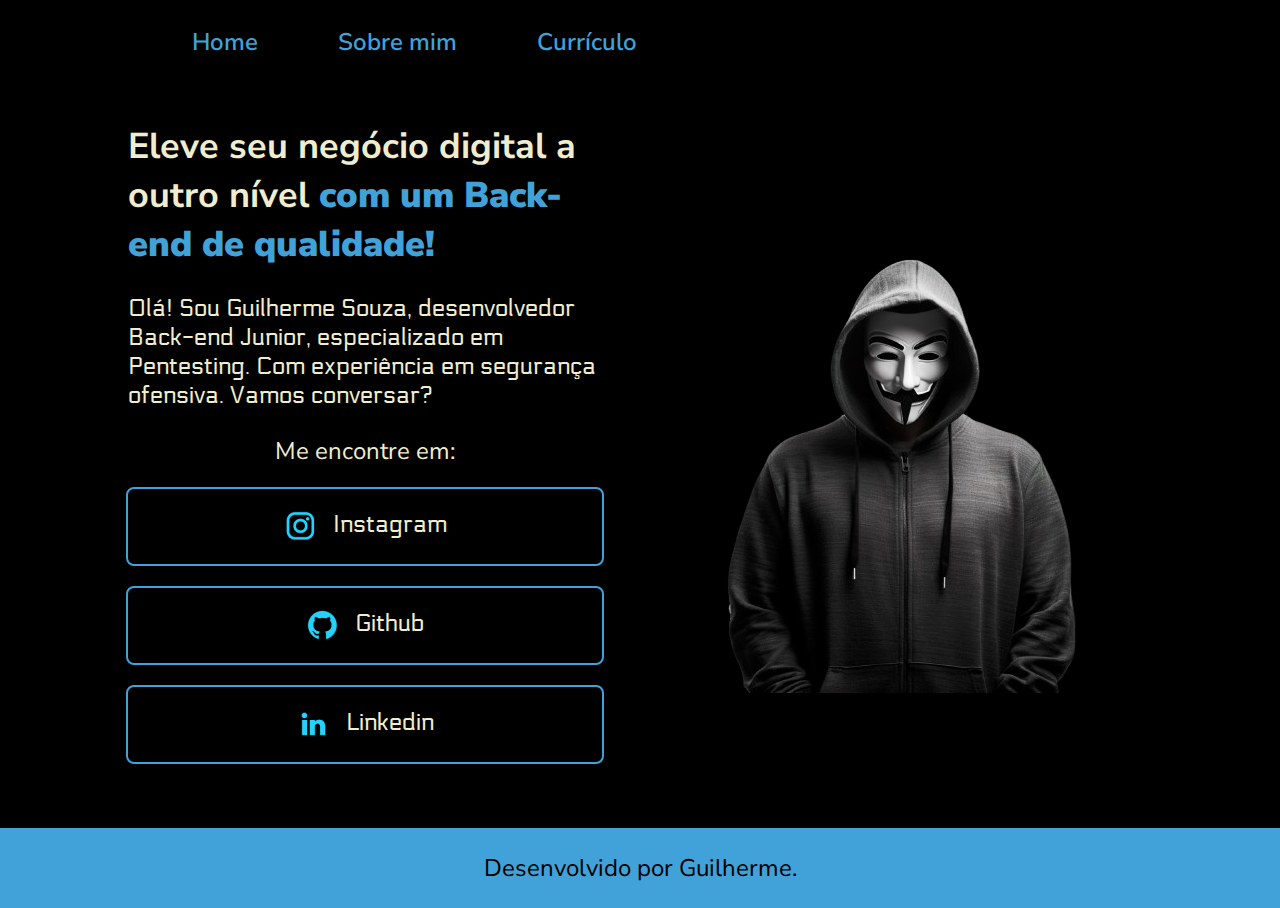
<file: Portifólio/index.html>
<!DOCTYPE html>
<html lang="pt-br">

<head>
    <meta charset="UTF-8">
    <meta http-equiv="X-UA-Compatible" content="IE=edge">
    <meta name="viewport" content="width=device-width, initial-scale=1.0">
    <title>Portifolio</title>
    <link rel="stylesheet" href="./styles/style.css">
</head>

<body>
    <header class="cabecalho">
        <nav class="cabecalho__menu">
            <a class="cabecalho__menu__link" href="index.html">Home</a>
            <a class="cabecalho__menu__link" href="about.html">Sobre mim</a>
            <a class="cabecalho__menu__link" href="curriculo.html">Currículo</a>
        </nav>
    </header>
    <main class="apresentacao">
            <section class="apresentacao__texto">
            <h1 class="apresentacao__texto__titulo">Eleve seu negócio digital a outro nível <strong class="titulo-destaque">com um Back-end de
            qualidade!</strong></h1>
            <p class="apresentacao__texto__titulo__paragrafo">Olá! Sou Guilherme Souza, desenvolvedor Back-end Junior, especializado em Pentesting. Com experiência em segurança
            ofensiva. Vamos conversar?</p>
            <div class="apresentacao__links">
                <h2 class="apresentacao__links__subititulo">Me encontre em:</h2>
                <a class="apresentacao__links__link" href="https://instagram.com/gui_psouza">
                    <img src="./assets/instagram.png">
                    Instagram 
                </a>
                <a class="apresentacao__links__link" href="https://github.com/yBlackH4t">
                    <img src="./assets/github.png">
                    Github
                </a>
                <a class="apresentacao__links__link"href="https://www.linkedin.com/in/guilherme-pinheiro-souza-8a9550242/">
                    <img src="./assets/linkedin.png">
                    Linkedin
                </a>
            </div>
        </section>
        <img class="apresentacao__imagem__logo"src="./assets/anonymous.png" alt="Logo do anonymous">
    </main>
    <footer class="rodape">
        <p>Desenvolvido por Guilherme.</p>
    </footer>
</body>

</html>
</file>
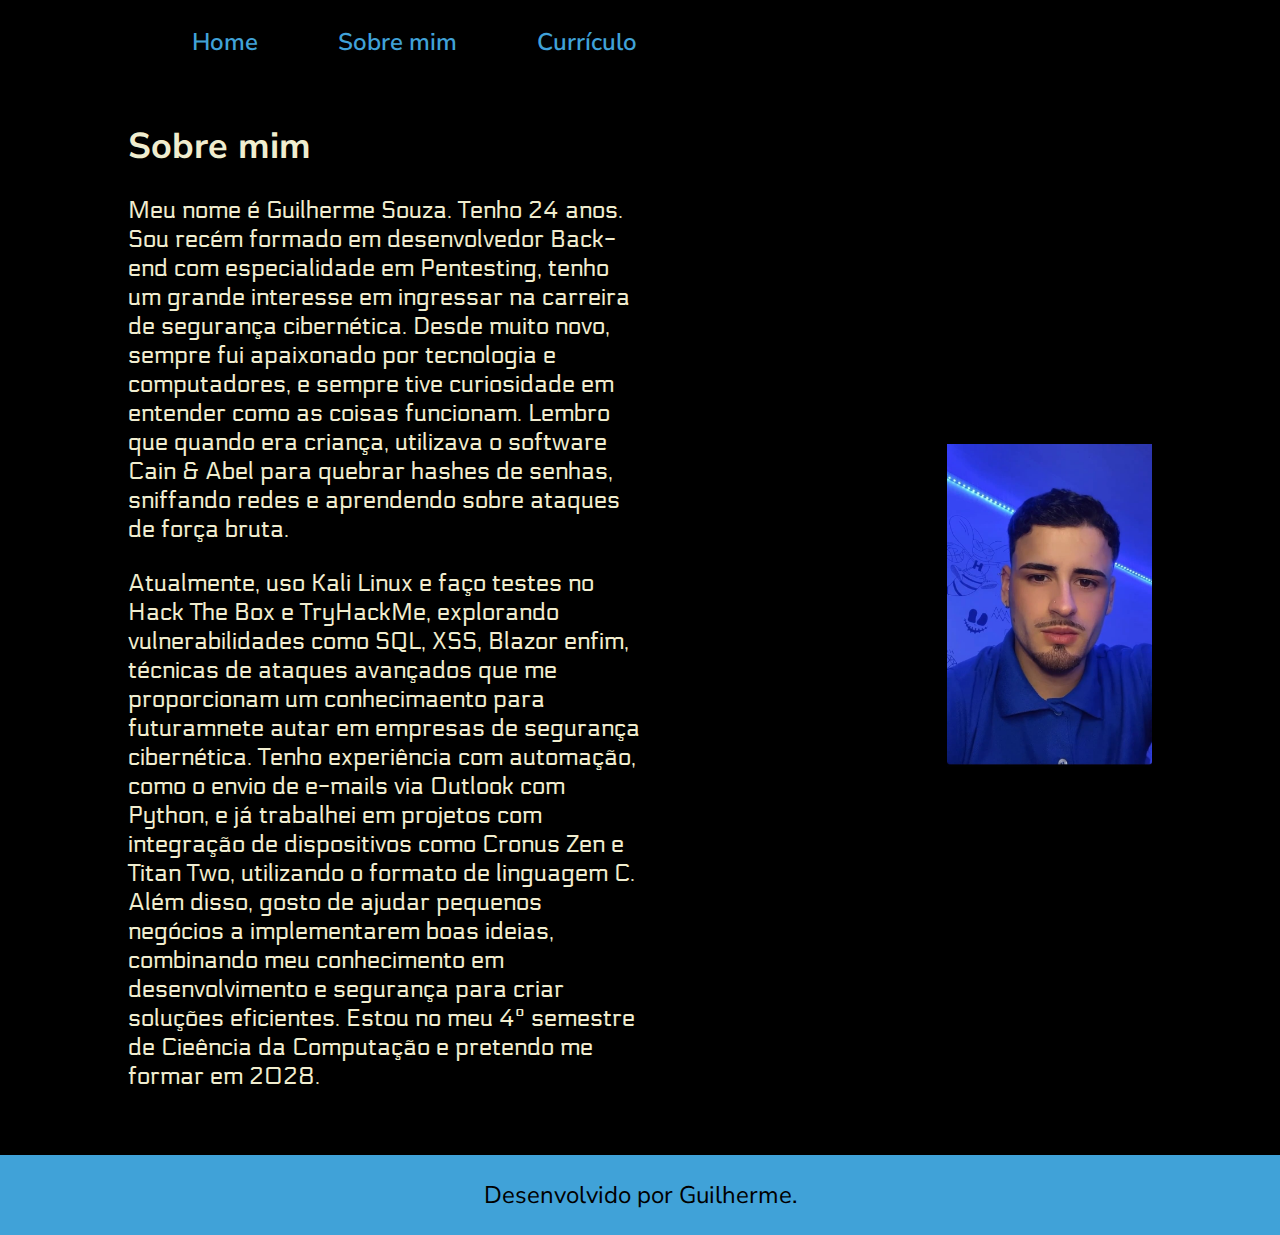
<file: Portifólio/about.html>
<!DOCTYPE html>
<html lang="pt-br">
<head>
    <meta charset="UTF-8">
    <meta http-equiv="X-UA-Compatible" content="IE=edge">
    <meta name="viewport" content="width=device-width, initial-scale=1.0">
    <title>Sobre mim</title>
    <link rel="stylesheet" href="./styles/style.css">
</head>

<body>
    <header class="cabecalho">
        <nav class="cabecalho__menu">
            <a class="cabecalho__menu__link" href="index.html">Home</a>
            <a class="cabecalho__menu__link" href="about.html">Sobre mim</a>
            <a class="cabecalho__menu__link" href="curriculo.html">Currículo</a>
        </nav>
    </header>
    <main class="apresentacao">
        <section class="apresentacao__texto">
            <h1 class="apresentacao__texto__titulo">Sobre mim</h1>
            <p class="apresentacao__texto__titulo__paragrafo">
                Meu nome é Guilherme Souza. Tenho 24 anos. Sou recém formado em desenvolvedor Back-end com especialidade em Pentesting, tenho um grande interesse em ingressar na carreira 
                de segurança cibernética. Desde muito novo, sempre fui apaixonado por tecnologia e computadores, e sempre tive curiosidade em entender como as coisas funcionam. Lembro que
                quando era criança, utilizava o software Cain & Abel para quebrar hashes de senhas, sniffando redes e aprendendo sobre ataques de força bruta.
            </p>
            <p class="apresentacao__texto__titulo__paragrafo">
                Atualmente, uso Kali Linux e faço testes no Hack The Box e TryHackMe, explorando vulnerabilidades como SQL, XSS, Blazor enfim, técnicas de ataques avançados que me proporcionam um conhecimaento 
                para futuramnete autar em empresas de segurança cibernética. 
                Tenho experiência com automação, como o envio de e-mails via Outlook com Python, e já trabalhei em projetos com integração de dispositivos como Cronus Zen e Titan Two, utilizando o formato de linguagem C.
                Além disso, gosto de ajudar pequenos negócios a implementarem boas ideias, combinando meu conhecimento em desenvolvimento e segurança para criar soluções eficientes.
                Estou no meu 4° semestre de Cieência da Computação e pretendo me formar em 2028.
            </p>
        </section>
        <img class="apresentacao__imagem__perfil" src="./assets/perfil.jpg" alt="Foto de Guilherme Souza">
    </main>
    <footer class="rodape">
        <p>Desenvolvido por Guilherme.</p>
    </footer>
</body>
</html>
</file>
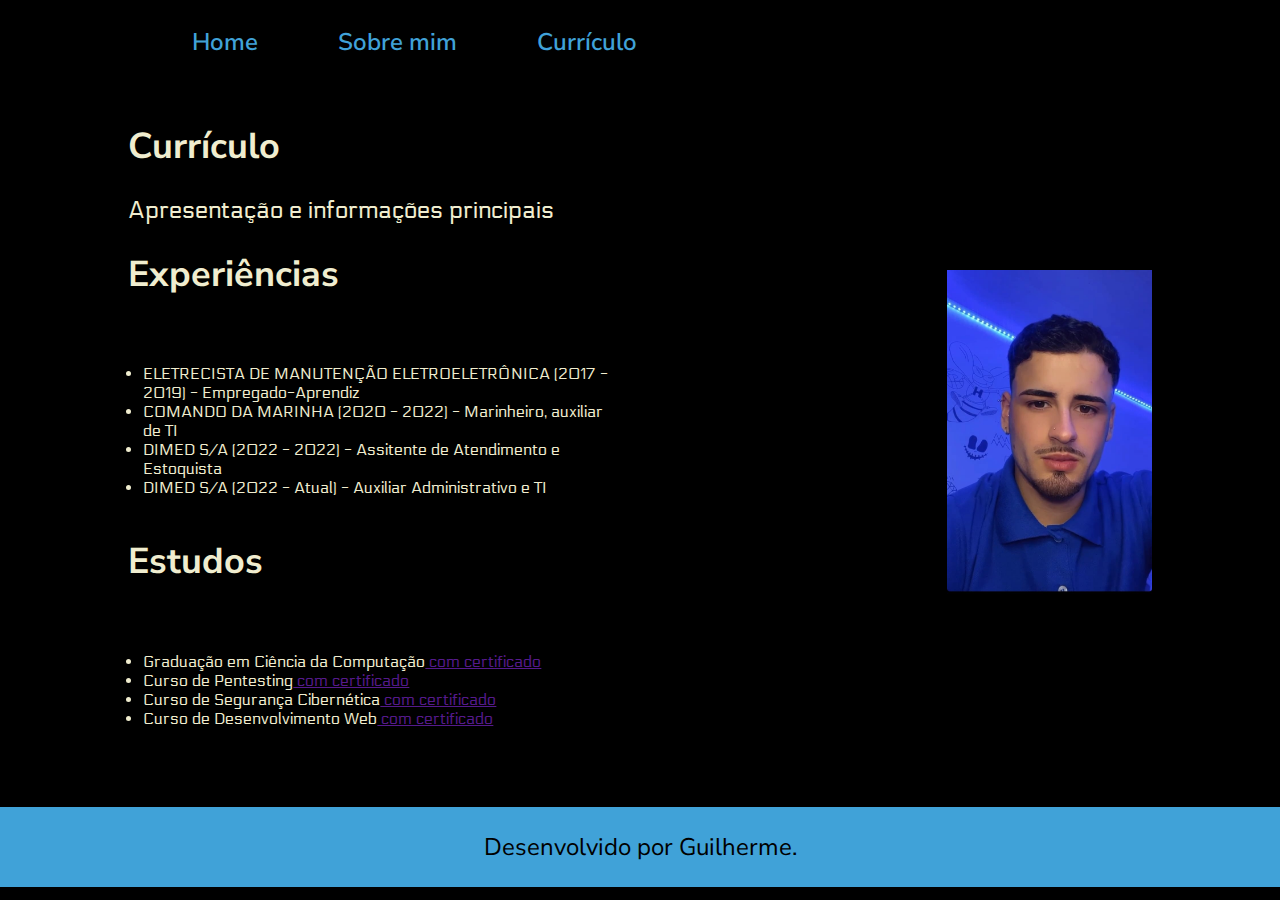
<file: Portifólio/curriculo.html>
<!DOCTYPE html>
<html lang="pt-br">
<head>
    <meta charset="UTF-8">
    <meta http-equiv="X-UA-Compatible" content="IE=edge">
    <meta name="viewport" content="width=device-width, initial-scale=1.0">
    <title>Curriculo</title>
    <link rel="stylesheet" href="./styles/style.css">
</head>

<body>
    <header class="cabecalho">
        <nav class="cabecalho__menu">
            <a class="cabecalho__menu__link" href="index.html">Home</a>
            <a class="cabecalho__menu__link" href="about.html">Sobre mim</a>
            <a class="cabecalho__menu__link" href="curriculo.html">Currículo</a>
        </nav>
    </header>
    <main class="apresentacao">
        <section class="apresentacao__texto">
            <h1 class="apresentacao__texto__titulo">Currículo</h1>
            <p class="apresentacao__texto__titulo__paragrafo">Apresentação e informações principais 
            </p>
            <h2 class="apresentacao__texto__titulo">Experiências</h2>
            <p class="apresentacao__texto__titulo__paragrafo"></p>
            <ul class="apresentacao__texto__lista">
                <li> ELETRECISTA DE MANUTENÇÃO ELETROELETRÔNICA (2017 - 2019) - Empregado-Aprendiz </li>
                <li> COMANDO DA MARINHA (2020 - 2022) - Marinheiro, auxiliar de TI </li>
                <li> DIMED S/A (2022 - 2022) - Assitente de Atendimento e Estoquista </li>
                <li> DIMED S/A (2022 - Atual) - Auxiliar Administrativo e TI </li>
            </ul>
                <h2 class="apresentacao__texto__titulo">Estudos</h2>
            <p class="apresentacao__texto__titulo__paragrafo"></p>
            <ul class="apresentacao__texto__lista">
                <li>Graduação em Ciência da Computação<a href=""> 
                    com certificado
                </a>
            </li>
                <li>Curso de Pentesting<a href=""> 
                    com certificado
                </a>
            </li>
                <li>Curso de Segurança Cibernética<a href=""> 
                    com certificado
                </a>
            </li>
                <li>Curso de Desenvolvimento Web<a href=""> 
                    com certificado
                </a>
            </li>
            </ul>
        </section>
        <img class="apresentacao__imagem__perfil" src="./assets/perfil.jpg" alt="Foto de Guilherme Souza">
    </main>
    <footer class="rodape">
        <p>Desenvolvido por Guilherme.</p>
    </footer>
</body>

</html>
</file>
<file: Portifólio/styles/style.css>
@import url('https://fonts.googleapis.com/css2?family=Nunito+Sans:ital,opsz,wght@0,6..12,200..1000;1,6..12,200..1000&display=swap');
@import url('https://fonts.googleapis.com/css2?family=Electrolize&display=swap');

:root {
    --cor-primaria: #000000;
    --cor-secundaria: #F0EDCF;
    --cor-terciaria: #40A2D8;
    --cor-hover: #0B60B0;
    --cor-border-hover: #009df8;

    --fonte-primaria: "Nunito Sans", serif;
    --fonte-secundaria: "Electrolize", serif;
}

* {
    margin: 0;
    padding: 0;
}

body {
    box-sizing: border-box;
    background-color: var(--cor-primaria);
    color: var(--cor-secundaria);
}

.cabecalho {
    padding: 2% 0 0 15%;
}

.cabecalho__menu {
    display: flex;
    gap: 80px;
}

.cabecalho__menu__link {
    font-family: var(--fonte-primaria);
    font-size: 1.5rem;
    font-weight: 600;
    text-decoration: none;
    color: var(--cor-terciaria);
}

.apresentacao {
    padding: 5% 10%;
    display: flex;
    align-items: center;
    justify-content: space-between;
    gap: 50px;
}

.apresentacao__texto {
    width: 50%;
    display: flex;
    flex-direction: column;
    gap: 25px;
}

.apresentacao__texto__titulo {
    font-family: var(--fonte-primaria);
    font-size: 2.25rem;
}

.titulo-destaque {
    color: var(--cor-terciaria);
}

.apresentacao__texto__titulo__paragrafo {
    font-family: "Electrolize", serif;
    font-size: 1.5rem;
}

.apresentacao__links {
    display: flex;
    flex-direction: column;
    align-items: center;
    justify-content: space-between;
    gap: 20px;
}

.apresentacao__links__subititulo {
    font-family: var(--fonte-primaria);
    font-weight: 400;
    font-size: 1.5rem;
}
.apresentacao__links__link {
    display: flex;
    justify-content: center;
    gap: 16px;
    border: 2px solid var(--cor-terciaria);
    width: 100%;
    text-align: center;
    border-radius: 8px;
    font-size: 1.5rem;
    font-weight: 400;
    padding: 21.5px 0;
    text-decoration: none;
    color: var(--cor-secundaria);
    font-family: var(--fonte-secundaria);
}

.apresentacao__links__link:hover {
    background-color: var(--cor-hover);
    border-color: var(--cor-border-hover);
    font-size: 2.25rem;
    display: block;
    padding: 3%;
    color: var(--cor-secundaria);
}

.apresentacao__texto__lista {
    gap: 5px;
    text-decoration: none;
    outline: none;
    color: var(--cor-secundaria);
    font-family: var(--fonte-secundaria);
    padding: 3%;
}

.apresentacao__imagem__logo {
    width: 50%;
    
}

.apresentacao__imagem__perfil {
    width: 20%;
}

.rodape {
    color: var(--cor-primaria);
    background-color: var(--cor-terciaria);
    padding: 24px;
    text-align: center;
    font-family: var(--fonte-primaria);
    font-size: 1.5rem;
}

@media (max-width: 1149px) {
    .cabecalho {
        padding: 10% 0 0 5%;
    }

    .cabecalho__menu {
        gap: 40px;
        justify-content: center;
    }

    .apresentacao {
        padding: 5% 5%;
        flex-direction: column;
        gap: 40px;
    }

    .apresentacao__texto {
        width: auto;
    }

    .apresentacao__texto__titulo {
        font-size: 1.5rem;
    }

    .apresentacao__texto__titulo__paragrafo {
        font-size: 1rem;
    }

    .apresentacao__links {
        gap: 10px;
    }

    .apresentacao__links__subititulo {
        font-size: 1rem;
    }

    .apresentacao__links__link {
        width: 50%;
        font-size: 1rem;
        padding: 10px 0;
    }

    .apresentacao__imagem__perfil {
        width: 200px;
        height: 300px;
    }

    .rodape {
        font-size: 1rem;
    }
}
</file>
